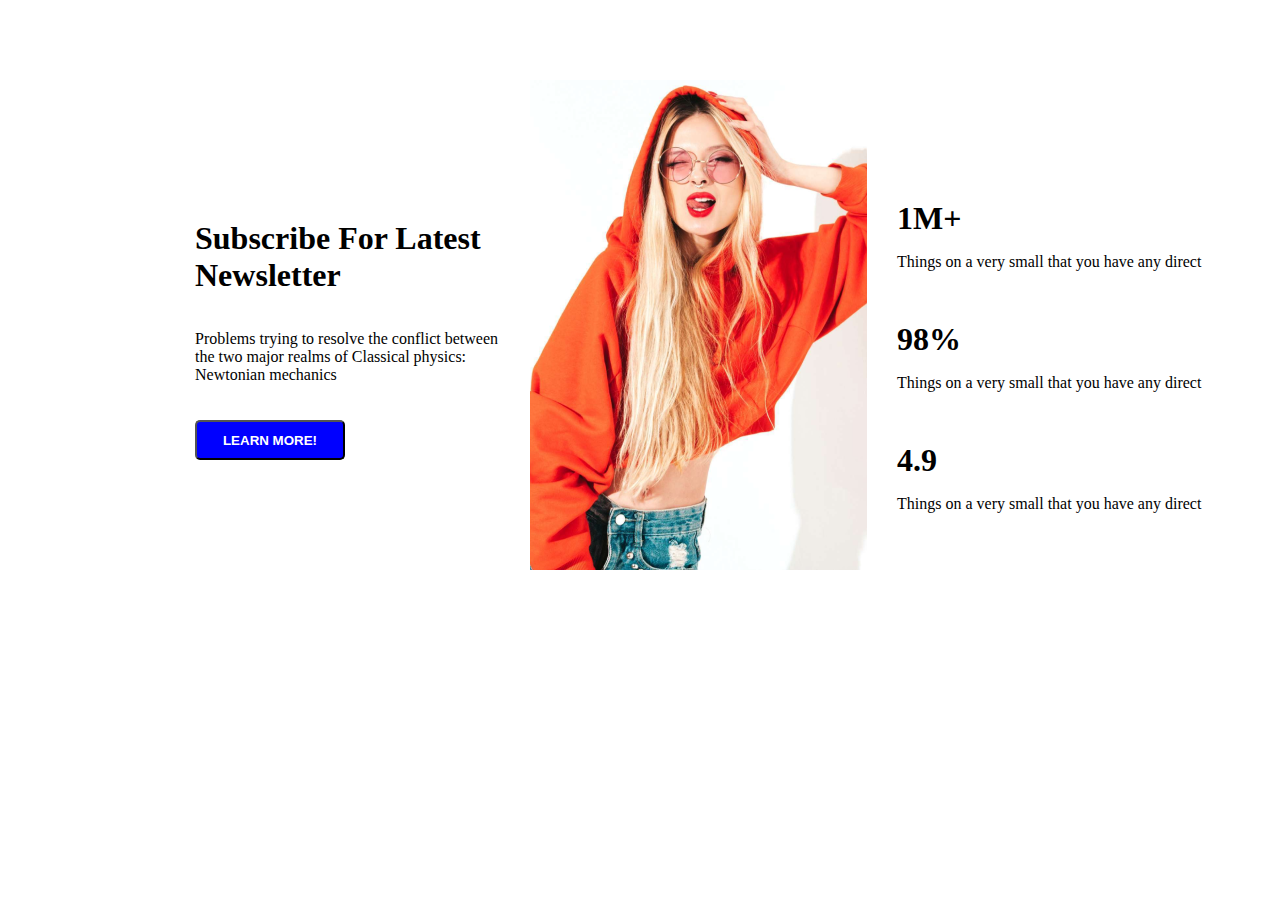
<file: task1/index.html>
<!DOCTYPE html>
<html lang="en">
  <head>
    <meta charset="UTF-8" />
    <meta name="viewport" content="width=device-width, initial-scale=1.0" />
    <title>Document</title>
    <link rel="stylesheet" href="/task1/styles/style.css" />
    <link rel="preconnect" href="https://fonts.googleapis.com" />
    <link rel="preconnect" href="https://fonts.gstatic.com" crossorigin />
    <link
      href="https://fonts.googleapis.com/css2?family=Montserrat:wght@300;500;600&family=Nunito:wght@200;300;400;600;700&family=Roboto:wght@300;400;500;700;900&display=swap"
      rel="stylesheet"
    />
  </head>
  <body>
    <main id="main">
      <div class="container">
        <h1 class="h1">Subscribe For Latest Newsletter</h1>
        <p class="p">
          Problems trying to resolve the conflict between the two major realms
          of Classical physics: Newtonian mechanics
        </p>
        <button class="button">LEARN MORE!</button>
      </div>
      <div class="conatiner-2">
        <img src="/task1/asstes/images/girlimg.png" alt="girlimg" />
      </div>
      <div class="container-3">
        <div class="birinci">
          <h1 style="margin-bottom: 16px">1M+</h1>
          <p>Things on a very small that you have any direct</p>
        </div>
        <div class="ikinci">
          <h1 style="margin-bottom: 16px">98%</h1>
          <p>Things on a very small that you have any direct</p>
        </div>

        <div class="ucuncu">
          <h1 style="margin-bottom: 16px">4.9</h1>
          <p>Things on a very small that you have any direct</p>
        </div>
      </div>
    </main>
  </body>
</html>
</file>
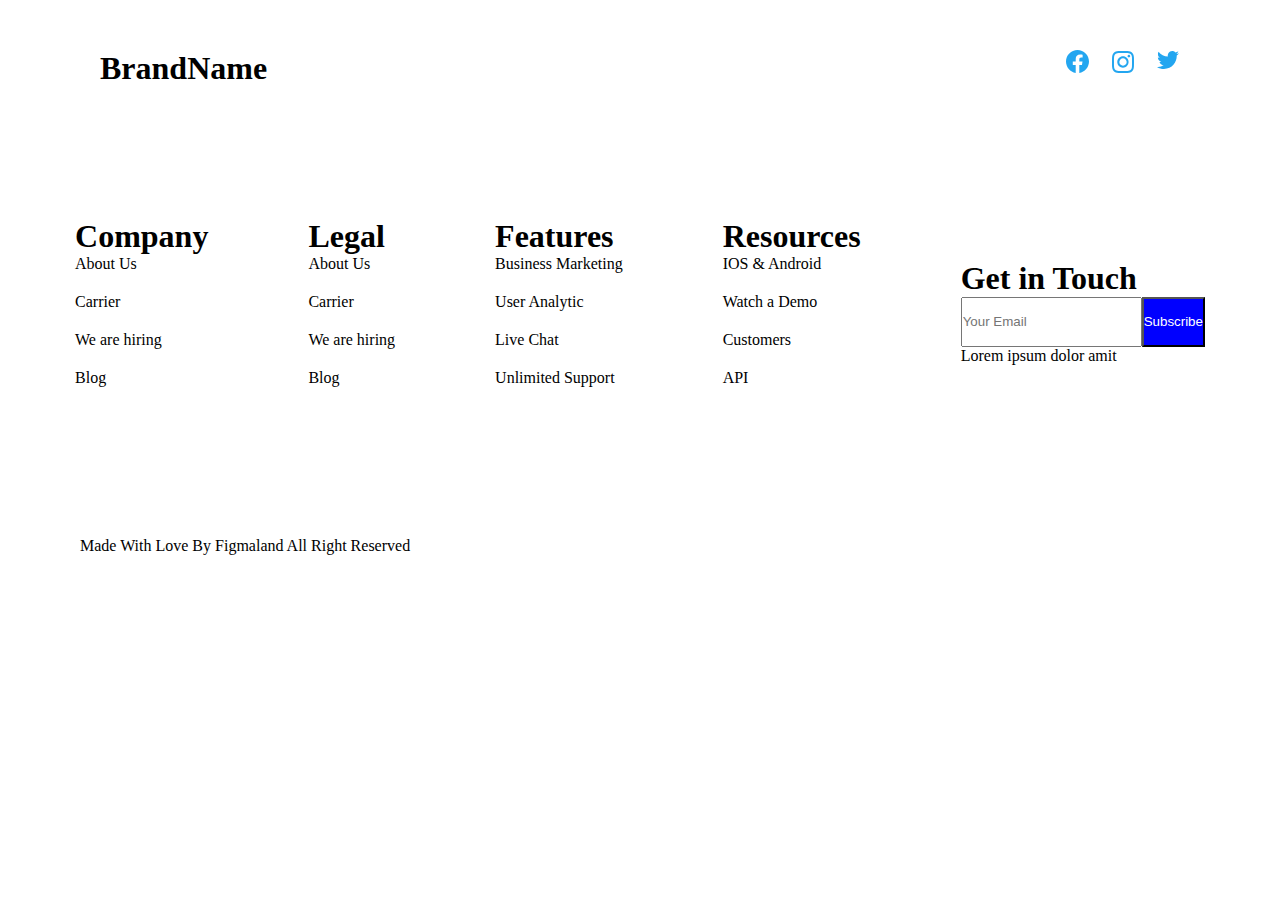
<file: task10responsive/index.html>
<!DOCTYPE html>
<html lang="en">
  <head>
    <meta charset="UTF-8" />
    <meta name="viewport" content="width=device-width, initial-scale=1.0" />
    <title>Document</title>
    <link rel="stylesheet" href="/task10responsive/style/style.css" />
  </head>
  <body>
    <header id="header">
      <h1>BrandName</h1>
      <ul class="list">
        <li>
          <img
            src="/task10responsive/assets/ant-design_facebook-filled (4).svg"
            alt="facebook"
          />
        </li>
        <li>
          <img
            src="/task10responsive/assets/ant-design_instagram-outlined (6).svg"
            alt="instagram"
          />
        </li>
        <li>
          <img
            src="/task10responsive/assets/ant-design_twitter-outlined (4).svg"
            alt="twitter"
          />
        </li>
      </ul>
    </header>
    <main id="main">
      <div class="main-container-1">
        <h1 class="main-list-h1">Company</h1>
        <ul class="main-list-1">
          <li class="main-list-li">About Us</li>
          <li class="main-list-li">Carrier</li>
          <li class="main-list-li">We are hiring</li>
          <li class="main-list-li">Blog</li>
        </ul>
      </div>
      <div class="main-container-1">
        <h1 class="main-list-h1">Legal</h1>
        <ul class="main-list-1">
          <li class="main-list-li">About Us</li>
          <li class="main-list-li">Carrier</li>
          <li class="main-list-li">We are hiring</li>
          <li class="main-list-li">Blog</li>
        </ul>
      </div>
      <div class="main-container-1">
        <h1 class="main-list-h1">Features</h1>
        <ul class="main-list-1">
          <li class="main-list-li">Business Marketing</li>
          <li class="main-list-li">User Analytic</li>
          <li class="main-list-li">Live Chat</li>
          <li class="main-list-li">Unlimited Support</li>
        </ul>
      </div>
      <div class="main-container-1">
        <h1 class="main-list-h1">Resources</h1>
        <ul class="main-list-1">
          <li class="main-list-li">IOS & Android</li>
          <li class="main-list-li">Watch a Demo</li>
          <li class="main-list-li">Customers</li>
          <li class="main-list-li">API</li>
        </ul>
      </div>
      <div class="container-form">
        <h1 class="h1">Get in Touch</h1>
        <form class="form">
          <input class="input" type="email" placeholder="Your Email" />
          <button class="button">Subscribe</button>
        </form>
        <p>Lorem ipsum dolor amit</p>
      </div>
    </main>
    <footer id="footer">
      <p class="footer-text">Made With Love By Figmaland All Right Reserved</p>
    </footer>
  </body>
</html>
</file>
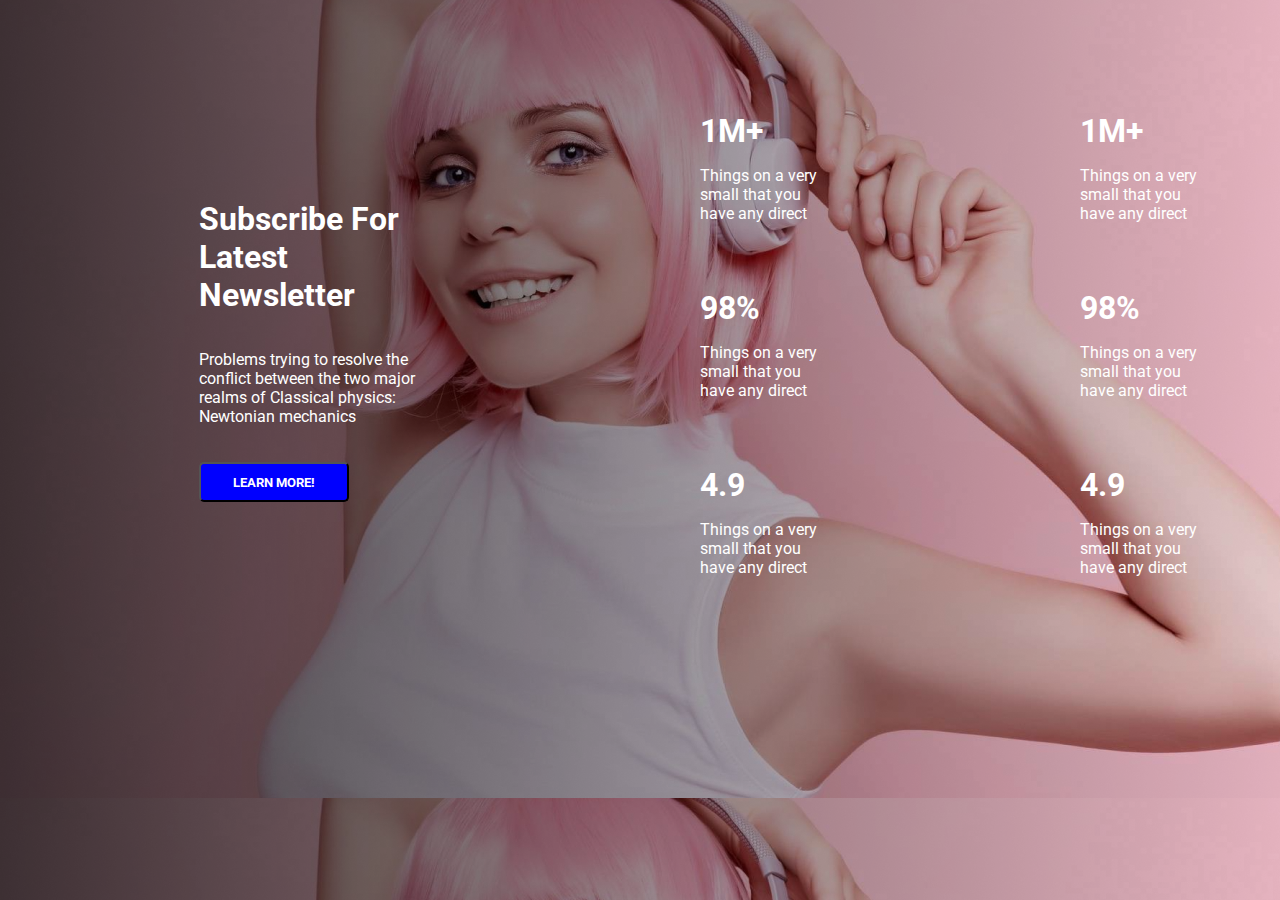
<file: task2/index.html>
<!DOCTYPE html>
<html lang="en">
  <head>
    <meta charset="UTF-8" />
    <meta name="viewport" content="width=device-width, initial-scale=1.0" />
    <title>Document</title>
    <link rel="stylesheet" href="/task2/style2.scss/style2.css" />
    <link rel="preconnect" href="https://fonts.googleapis.com" />
    <link rel="preconnect" href="https://fonts.gstatic.com" crossorigin />
    <link
      href="https://fonts.googleapis.com/css2?family=Montserrat:wght@300;500;600&family=Nunito:wght@200;300;400;600;700&family=Roboto:wght@300;400;500;700;900&display=swap"
      rel="stylesheet"
    />
  </head>
  <body>
    <main id="main">
      <!-- leftside -->
      <div class="container">
        <div class="container-1">
          <h1 class="h1">Subscribe For Latest Newsletter</h1>
          <p class="p1">
            Problems trying to resolve the conflict between the two major realms
            of Classical physics: Newtonian mechanics
          </p>
          <button class="button">LEARN MORE!</button>
        </div>
        <!-- rightside 1 -->
        <div class="conatiner-2">
          <div class="container-2-1">
            <h1 class="h2">1M+</h1>
            <p class="p2">Things on a very small that you have any direct</p>
          </div>
          <div class="container-2-1">
            <h1 class="h2">98%</h1>
            <p class="p2">Things on a very small that you have any direct</p>
          </div>
          <div class="container-2-1">
            <h1 class="h2">4.9</h1>
            <p class="p2">Things on a very small that you have any direct</p>
          </div>
        </div>

        <!-- righttside 2  -->
        <div class="conatiner-2">
          <div class="container-2-1">
            <h1 class="h2">1M+</h1>
            <p class="p2">Things on a very small that you have any direct</p>
          </div>
          <div class="container-2-1">
            <h1 class="h2">98%</h1>
            <p class="p2">Things on a very small that you have any direct</p>
          </div>
          <div class="container-2-1">
            <h1 class="h2">4.9</h1>
            <p class="p2">Things on a very small that you have any direct</p>
          </div>
        </div>
      </div>
    </main>
  </body>
</html>
</file>
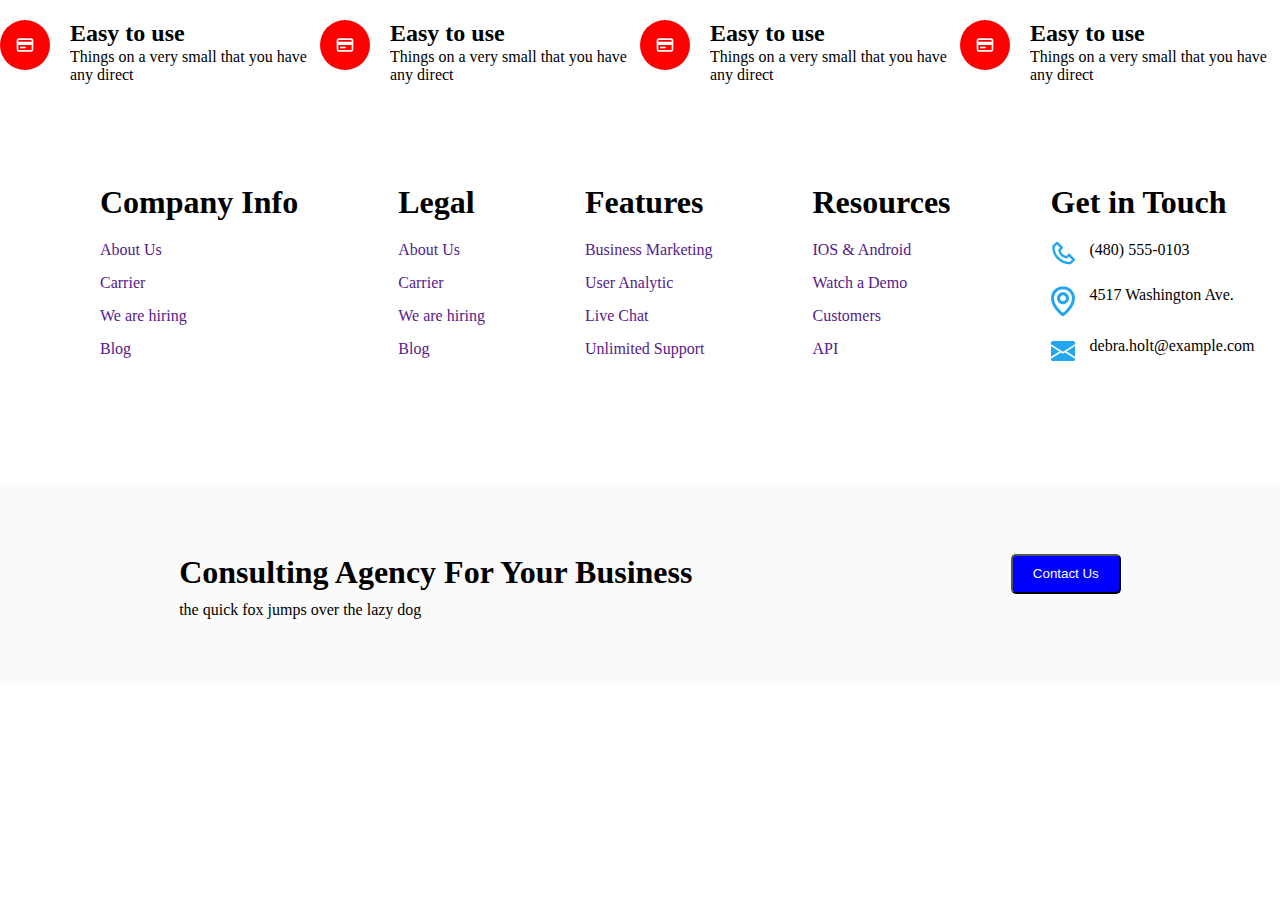
<file: task3/index.html>
<!DOCTYPE html>
<html lang="en">
  <head>
    <meta charset="UTF-8" />
    <meta name="viewport" content="width=device-width, initial-scale=1.0" />
    <title>Document</title>
    <link rel="stylesheet" href="/task3/styles/style.css" />
  </head>
  <body>
    <header id="header">
      <div class="header-container-1">
          <img
            class="icon"
            src="/task3/assets/icons/icon cool-icon-15 (4).svg"
            alt="qirmizi ikon"
          />
          <div>
            <h2 class="header-container-1-h1">Easy to use</h2>
            <p class="header-container-1-p1">
              Things on a very small that you have any direct
            </p>
          </div>
        </div>
        <div class="header-container-1">
          <img
            class="icon"
            src="/task3/assets/icons/icon cool-icon-15 (4).svg"
            alt="qirmizi ikon"
          />
          <div>
            <h2 class="header-container-1-h1">Easy to use</h2>
            <p class="header-container-1-p1">
              Things on a very small that you have any direct
            </p>
          </div>
        </div>
        <div class="header-container-1">
          <img
            class="icon"
            src="/task3/assets/icons/icon cool-icon-15 (4).svg"
            alt="qirmizi ikon"
          />
          <div>
            <h2 class="header-container-1-h1">Easy to use</h2>
            <p class="header-container-1-p1">
              Things on a very small that you have any direct
            </p>
          </div>
        </div>
        <div class="header-container-1">
          <img
            class="icon"
            src="/task3/assets/icons/icon cool-icon-15 (4).svg"
            alt="qirmizi ikon"
          />
          <div>
            <h2 class="header-container-1-h1">Easy to use</h2>
            <p class="header-container-1-p1">
              Things on a very small that you have any direct
            </p>
          </div>
        </div>
      </div>
    </header>
    <main id="main">
      <div class="main-container-1">
        <ul>
          <li class="a"><h1 class="h1">Company Info</h1></li>
          <li class="a"><a href="">About Us</a></li>
          <li class="a"><a href="">Carrier</a></li>
          <li class="a"><a href="">We are hiring</a></li>
          <li class="a"><a href="">Blog</a></li>
        </ul>
        <ul>
          <li><h1 class="h1">Legal</h1></li>
          <li class="a"><a href="">About Us</a></li>
          <li class="a"><a href="">Carrier</a></li>
          <li class="a"><a href="">We are hiring</a></li>
          <li class="a"><a href="">Blog</a></li>
        </ul>
        <ul>
          <li class="a"><h1 class="h1">Features</h1></li>
          <li class="a"><a href="">Business Marketing</a></li>
          <li class="a"><a href="">User Analytic</a></li>
          <li class="a"><a href="">Live Chat</a></li>
          <li class="a"><a href="">Unlimited Support</a></li>
        </ul>
        <ul>
          <li><h1 class="h1">Resources</h1></li>
          <li class="a">
            <a href="">IOS & Android</a>
          </li>
          <li class="a">
            <a href="">Watch a Demo</a>
          </li>
          <li class="a"><a href="">Customers</a></li>
          <li class="a"><a href="">API</a></li>
        </ul>
      </div>
      <div class="main-container-2">
        <h1 class="h1">Get in Touch</h1>
        <div class="right1">
          <img src="/task3/assets/images/telefon.svg" alt="telefon" />
          <p>(480) 555-0103</p>
        </div>
        <div class="right1">
          <img src="/task3/assets/images/konum.svg" alt="gps" />
          <p>4517 Washington Ave.</p>
        </div>
        <div class="right1">
          <img src="/task3/assets/images/mektub.svg" alt="mektub" />
          <p>debra.holt@example.com</p>
        </div>
      </div>
    </main>
    <footer id="footer">
      <div class="footer-div1">
        <h1 style="margin-bottom: 10px">Consulting Agency For Your Business</h1>
        <p>the quick fox jumps over the lazy dog</p>
      </div>
      <div class="footer-div2">
        <button class="button">Contact Us</button>
      </div>
    </footer>
  </body>
</html>
</file>
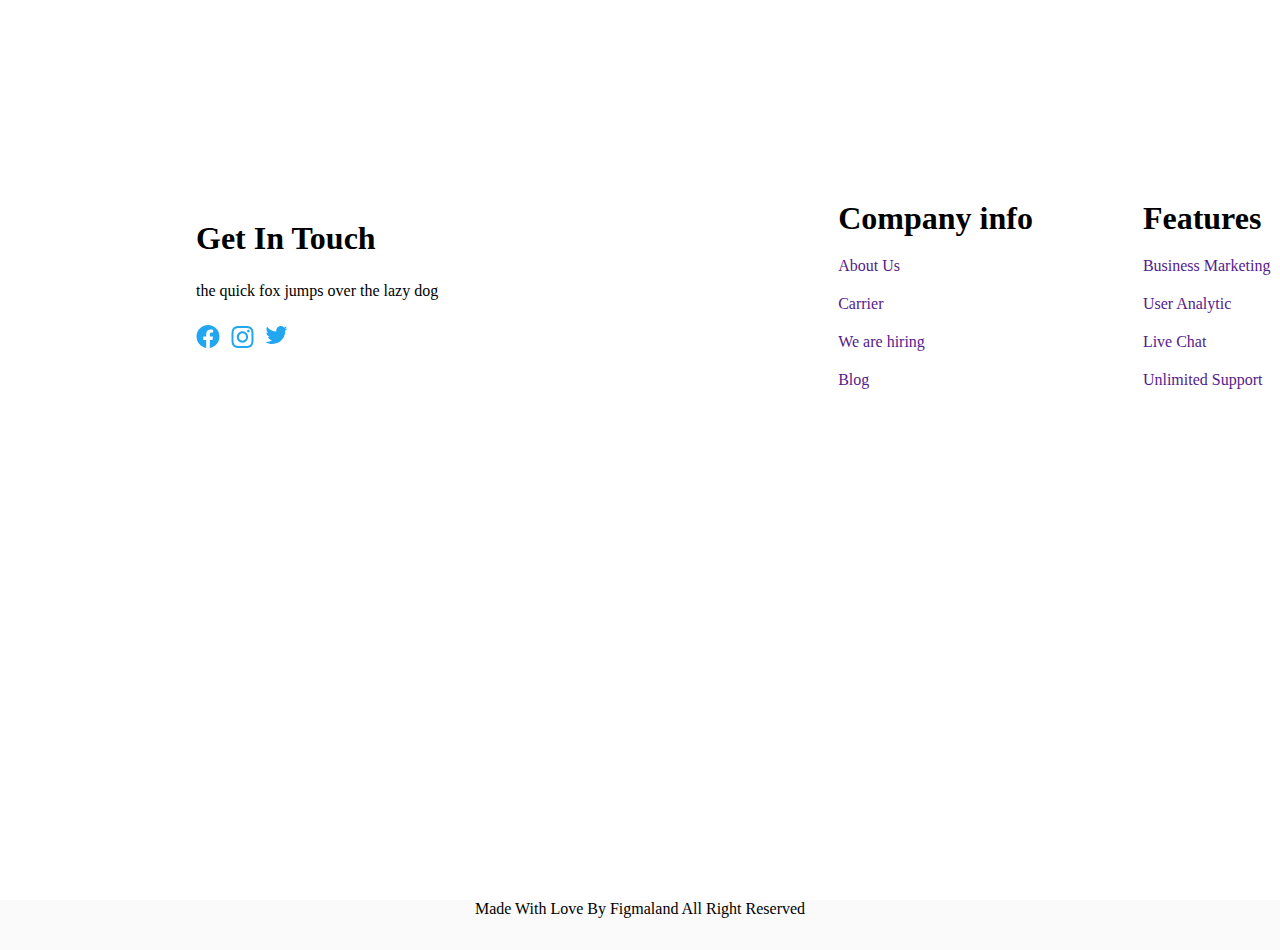
<file: task4/index.html>
<!DOCTYPE html>
<html lang="en">
  <head>
    <meta charset="UTF-8" />
    <meta name="viewport" content="width=device-width, initial-scale=1.0" />
    <title>Document</title>
    <link rel="stylesheet" href="/task4/style/style.css" />
  </head>
  <body>
    <main id="main">
      <div class="container">
        <h1>Get In Touch</h1>
        <p>the quick fox jumps over the lazy dog</p>
        <ul class="ul">
          <li><img src="/task4/assets/icons/facebook.svg" alt="fcbk" /></li>
          <li><img src="/task4/assets/icons/instagram.svg" alt="insta" /></li>
          <li><img src="/task4/assets/icons/twitter.svg" alt="twitter" /></li>
        </ul>
      </div>
      <div class="container-22">
        <div>
          <h1 class="h1">Company info</h1>
          <ul>
            <li class="a1"><a href="">About Us</a></li>
            <li class="a1"><a href="">Carrier</a></li>
            <li class="a1"><a href="">We are hiring</a></li>
            <li class="a1"><a href="">Blog</a></li>
          </ul>
        </div>
        <div>
          <h1 class="h1">Features</h1>
          <ul>
            <li class="a1"><a href="">Business Marketing</a></li>
            <li class="a1"><a href="">User Analytic</a></li>
            <li class="a1"><a href="">Live Chat</a></li>
            <li class="a1"><a href="">Unlimited Support</a></li>
          </ul>
        </div>
      </div>
    </main>
    <footer id="footer">
      <p class="text">Made With Love By Figmaland All Right Reserved</p>
    </footer>
  </body>
</html>
</file>
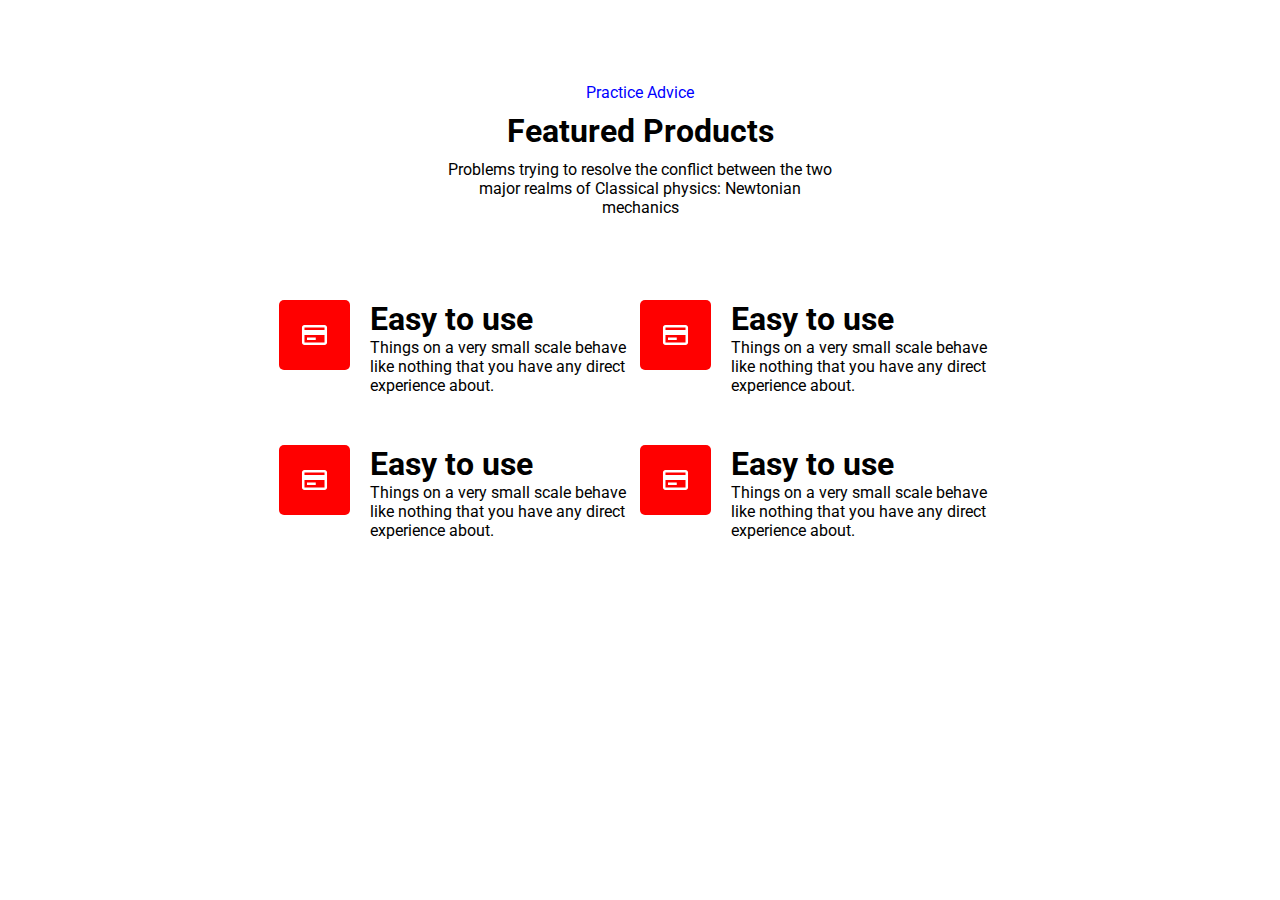
<file: task5/index.html>
<!DOCTYPE html>
<html lang="en">
  <head>
    <meta charset="UTF-8" />
    <meta name="viewport" content="width=device-width, initial-scale=1.0" />
    <title>Document</title>
    <link rel="preconnect" href="https://fonts.googleapis.com" />
    <link rel="preconnect" href="https://fonts.gstatic.com" crossorigin />
    <link
      href="https://fonts.googleapis.com/css2?family=Montserrat:wght@300;500;600&family=Nunito:wght@200;300;400;600;700&family=Roboto:wght@300;400;500;700;900&display=swap"
      rel="stylesheet"
    />
    <link rel="stylesheet" href="/task5/styles/style.css" />
  </head>
  <body>
    <main id="main">
      <div class="container-1">
        <p class="text">Practice Advice</p>
        <h1>Featured Products</h1>
        <p class="text-2">
          Problems trying to resolve the conflict between the two major realms
          of Classical physics: Newtonian mechanics
        </p>
      </div>

      <!-- container 2ci -->
      <div class="container-211">
        <div class="sekilveyazilar">
          <img class="icon" src="/task5/assets/images/icon1.svg" alt="icon" />
          <div class="yazilar">
            <h1 class="yazilar-h1">Easy to use</h1>
            <p class="yazilar-p1">
              Things on a very small scale behave like nothing that you have any
              direct experience about.
            </p>
          </div>
        </div>
        <div>
          <div class="sekilveyazilar">
            <img class="icon" src="/task5/assets/images/icon1.svg" alt="icon" />
            <div class="yazilar">
              <h1 class="yazilar-h1">Easy to use</h1>
              <p class="yazilar-p1">
                Things on a very small scale behave like nothing that you have
                any direct experience about.
              </p>
            </div>
          </div>
        </div>
      </div>
      <div class="container-212">
        <div class="sekilveyazilar">
          <img class="icon" src="/task5/assets/images/icon1.svg" alt="icon" />
          <div class="yazilar">
            <h1 class="yazilar-h1">Easy to use</h1>
            <p class="yazilar-p1">
              Things on a very small scale behave like nothing that you have any
              direct experience about.
            </p>
          </div>
        </div>
        <div>
          <div class="sekilveyazilar">
            <img class="icon" src="/task5/assets/images/icon1.svg" alt="icon" />
            <div class="yazilar">
              <h1 class="yazilar-h1">Easy to use</h1>
              <p class="yazilar-p1">
                Things on a very small scale behave like nothing that you have
                any direct experience about.
              </p>
            </div>
          </div>
        </div>
      </div>
    </main>
  </body>
</html>
</file>
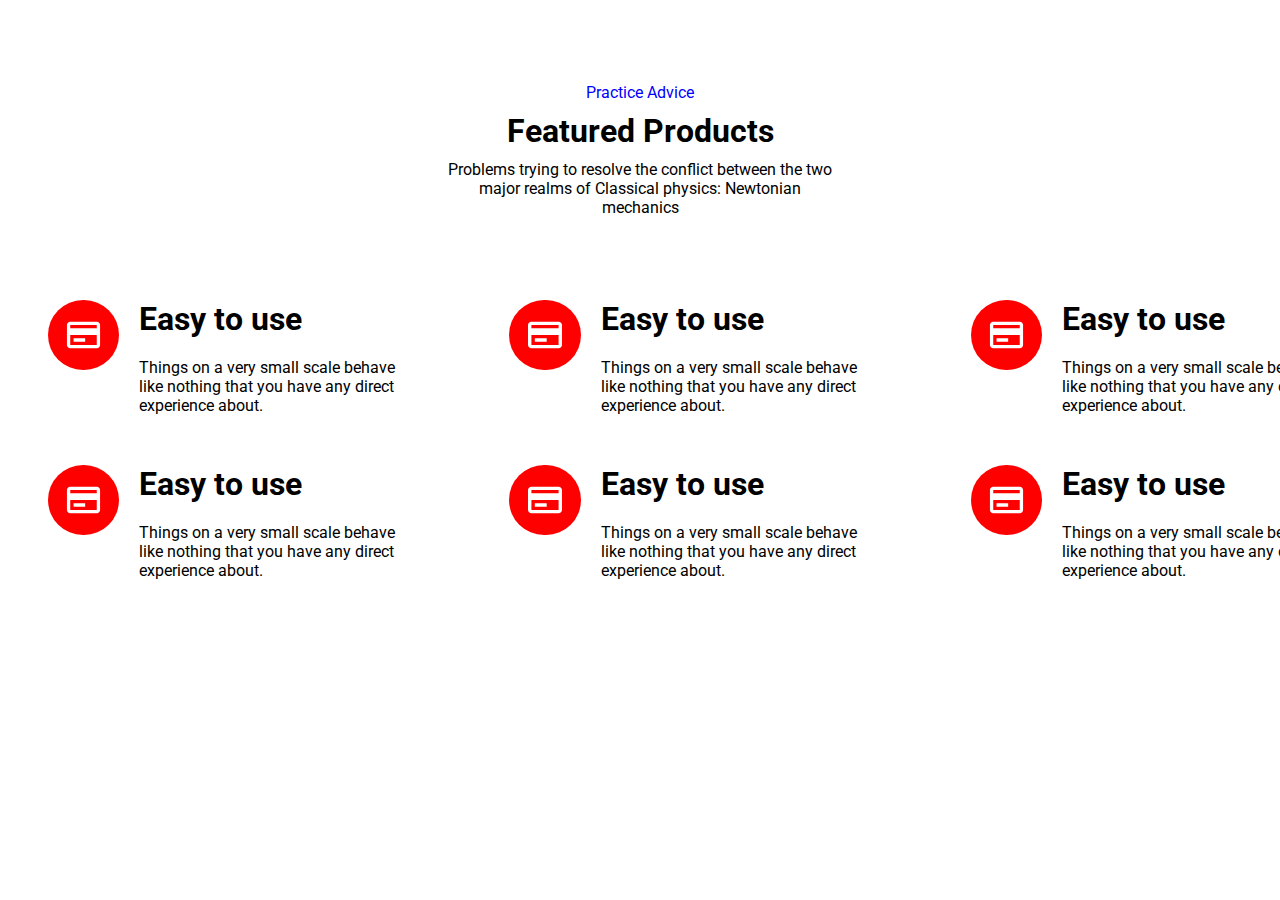
<file: task6/index.html>
<!DOCTYPE html>
<html lang="en">
  <head>
    <meta charset="UTF-8" />
    <meta name="viewport" content="width=device-width, initial-scale=1.0" />
    <title>Document</title>
    <link rel="stylesheet" href="/task6/style/style.css" />
    <link rel="preconnect" href="https://fonts.googleapis.com" />
    <link rel="preconnect" href="https://fonts.gstatic.com" crossorigin />
    <link
      href="https://fonts.googleapis.com/css2?family=Montserrat:wght@300;500;600&family=Nunito:wght@200;300;400;600;700&family=Roboto:wght@300;400;500;700;900&display=swap"
      rel="stylesheet"
    />
  </head>
  <body>
    <main id="main">
      <div class="container-1">
        <p class="text">Practice Advice</p>
        <h1>Featured Products</h1>
        <p class="text-2">
          Problems trying to resolve the conflict between the two major realms
          of Classical physics: Newtonian mechanics
        </p>
      </div>

      <!-- container 2ci -->
      <div class="container-211">
        <div class="sekilveyazilar">
          <img class="icon" src="/task5/assets/images/icon1.svg" alt="icon" />
          <div class="yazilar">
            <h1 class="yazilar-h1">Easy to use</h1>
            <p class="yazilar-p1">
              Things on a very small scale behave like nothing that you have any
              direct experience about.
            </p>
          </div>
        </div>
        <div>
          <div class="sekilveyazilar">
            <img class="icon" src="/task5/assets/images/icon1.svg" alt="icon" />
            <div class="yazilar">
              <h1 class="yazilar-h1">Easy to use</h1>
              <p class="yazilar-p1">
                Things on a very small scale behave like nothing that you have
                any direct experience about.
              </p>
            </div>
          </div>
        </div>
        <div>
          <div class="sekilveyazilar">
            <img class="icon" src="/task5/assets/images/icon1.svg" alt="icon" />
            <div class="yazilar">
              <h1 class="yazilar-h1">Easy to use</h1>
              <p class="yazilar-p1">
                Things on a very small scale behave like nothing that you have
                any direct experience about.
              </p>
            </div>
          </div>
        </div>
      </div>
      <div class="container-212">
        <div class="sekilveyazilar">
          <img class="icon" src="/task5/assets/images/icon1.svg" alt="icon" />
          <div class="yazilar">
            <h1 class="yazilar-h1">Easy to use</h1>
            <p class="yazilar-p1">
              Things on a very small scale behave like nothing that you have any
              direct experience about.
            </p>
          </div>
        </div>
        <div>
          <div class="sekilveyazilar">
            <img class="icon" src="/task5/assets/images/icon1.svg" alt="icon" />
            <div class="yazilar">
              <h1 class="yazilar-h1">Easy to use</h1>
              <p class="yazilar-p1">
                Things on a very small scale behave like nothing that you have
                any direct experience about.
              </p>
            </div>
          </div>
        </div>
        <div>
          <div class="sekilveyazilar">
            <img class="icon" src="/task5/assets/images/icon1.svg" alt="icon" />
            <div class="yazilar">
              <h1 class="yazilar-h1">Easy to use</h1>
              <p class="yazilar-p1">
                Things on a very small scale behave like nothing that you have
                any direct experience about.
              </p>
            </div>
          </div>
        </div>
      </div>
    </main>
  </body>
</html>
</file>
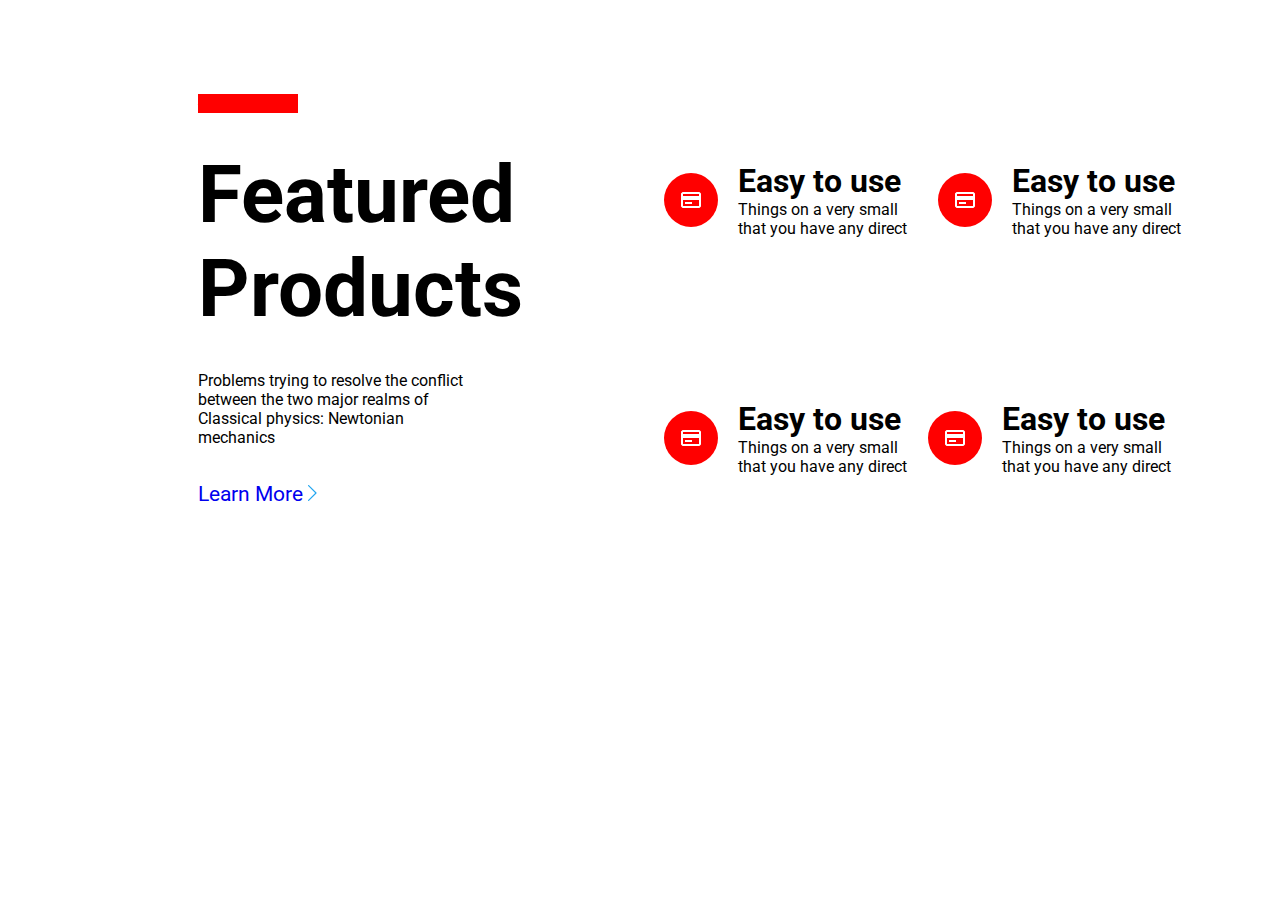
<file: task7/index.html>
<!DOCTYPE html>
<html lang="en">
  <head>
    <meta charset="UTF-8" />
    <meta name="viewport" content="width=device-width, initial-scale=1.0" />
    <title>Document</title>
    <link rel="stylesheet" href="/task7/styles/style.css" />
    <link rel="preconnect" href="https://fonts.googleapis.com" />
    <link rel="preconnect" href="https://fonts.gstatic.com" crossorigin />
    <link
      href="https://fonts.googleapis.com/css2?family=Montserrat:wght@300;500;600&family=Nunito:wght@200;300;400;600;700&family=Roboto:wght@300;400;500;700;900&display=swap"
      rel="stylesheet"
    />
  </head>
  <body>
    <div class="main-container">
      <div class="container">
        <div class="red">-</div>
        <h1 class="text-h1">Featured Products</h1>
        <p class="p1">
          Problems trying to resolve the conflict between the two major realms
          of Classical physics: Newtonian mechanics
        </p>
        <a class="link" href="http://"
          >Learn More <img src="/task7/assets/icons/img.svg" alt="icontoright"
        /></a>
      </div>
      <div class="container-flex">
        <div class="container-215">
          <div class="container-214">
            <img
              class="sekil"
              src="/task7/assets/icons/icon cool-icon-15 (6).svg"
              alt="img"
            />
            <div class="yazilar">
              <h1>Easy to use</h1>
              <p class="text">
                Things on a very small that you have any direct
              </p>
            </div>
          </div>
          <div class="container-214">
            <img
              class="sekil"
              src="/task7/assets/icons/icon cool-icon-15 (6).svg"
              alt="img"
            />
            <div class="yazilar">
              <h1>Easy to use</h1>
              <p class="text">
                Things on a very small that you have any direct
              </p>
            </div>
          </div>
        </div>
        <div class="container-216">
          <div class="container-214">
            <img
              class="sekil"
              src="/task7/assets/icons/icon cool-icon-15 (6).svg"
              alt="img"
            />
            <div class="yazilar">
              <h1>Easy to use</h1>
              <p class="text">
                Things on a very small that you have any direct
              </p>
            </div>
          </div>
          <div class="container-214">
            <img
              class="sekil"
              src="/task7/assets/icons/icon cool-icon-15 (6).svg"
              alt="img"
            />
            <div class="yazilar">
              <h1>Easy to use</h1>
              <p class="text">
                Things on a very small that you have any direct
              </p>
            </div>
          </div>
        </div>
      </div>
    </div>
  </body>
</html>
</file>
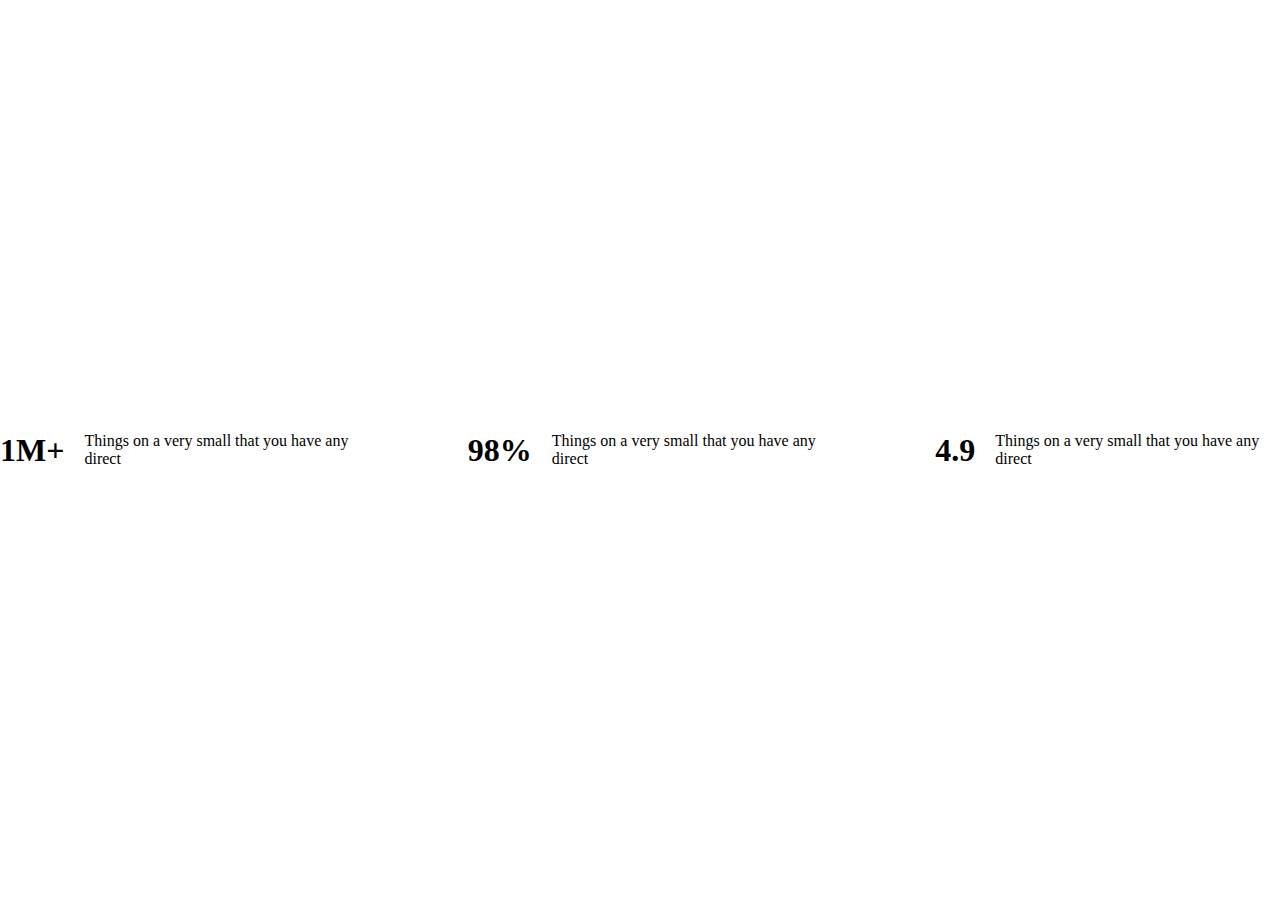
<file: task8responsive/index.html>
<!DOCTYPE html>
<html lang="en">
  <head>
    <meta charset="UTF-8" />
    <meta name="viewport" content="width=device-width, initial-scale=1.0" />
    <title>Document</title>
    <link rel="stylesheet" href="/task8responsive/style/style.css" />
  </head>
  <body>
    <main id="main">
      <div class="container">
        <h1>1M+</h1>
        <p>Things on a very small that you have any direct</p>
      </div>
      <div class="container">
        <h1>98%</h1>
        <p>Things on a very small that you have any direct</p>
      </div>
      <div class="container">
        <h1>4.9</h1>
        <p>Things on a very small that you have any direct</p>
      </div>
    </main>
  </body>
</html>
</file>
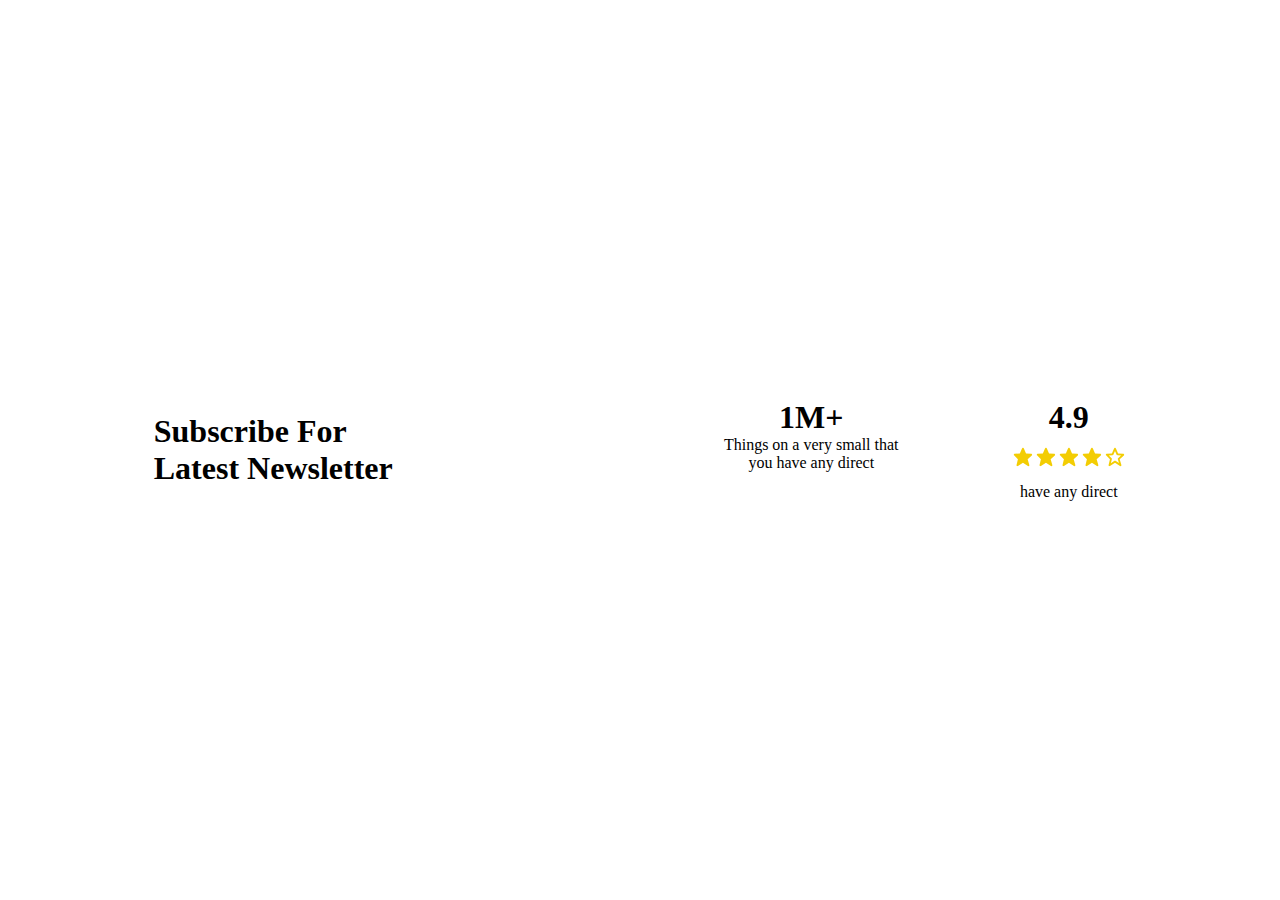
<file: task9responsive/index.html>
<!DOCTYPE html>
<html lang="en">
  <head>
    <meta charset="UTF-8" />
    <meta name="viewport" content="width=device-width, initial-scale=1.0" />
    <title>Document</title>
    <link rel="stylesheet" href="/task9responsive/style/style.css" />
  </head>
  <body>
    <main id="main">
      <div class="container">
        <h1 class="h1">Subscribe For Latest Newsletter</h1>
      </div>
      <div class="container-1">
        <div class="container-1-div1">
          <h1 class="h1div1">1M+</h1>
          <p class="p1">Things on a very small that you have any direct</p>
        </div>
        <div>
          <h1 class="son1h1">4.9</h1>
          <ul class="list">
            <li>
              <img src="/task9responsive/asstes/icn bxs-star (1).svg" alt="" />
            </li>
            <li>
              <img src="/task9responsive/asstes/icn bxs-star (1).svg" alt="" />
            </li>
            <li>
              <img src="/task9responsive/asstes/icn bxs-star (1).svg" alt="" />
            </li>
            <li>
              <img src="/task9responsive/asstes/icn bxs-star (1).svg" alt="" />
            </li>
            <li>
              <img src="/task9responsive/asstes/icn bx-star (1).svg" alt="" />
            </li>
          </ul>
          <p class="p">have any direct</p>
        </div>
      </div>
    </main>
  </body>
</html>
</file>
<file: task1/styles/style.css>
* {
  margin: 0;
  padding: 0;
  box-sizing: border-box;
}

#main {
  display: flex;
  gap: 30px;
}

.container {
  padding-left: 195px;
  padding-top: 220px;
  width: 500px;
}

.h1 {
  margin-bottom: 36px;
}

.p {
  padding-bottom: 36px;
}

.button {
  height: 40px;
  width: 150px;
  background-color: blue;
  color: white;
  border-radius: 5px;
  box-shadow: none;
  cursor: pointer;
  font-weight: 700;
}

.conatiner-2 {
  padding-top: 80px;
}

.container-3 {
  padding-top: 200px;
}

.birinci {
  margin-bottom: 50px;
}

.ikinci {
  margin-bottom: 50px;
}

@media screen and (max-width: 1000px) {
  #main {
    display: flex;
    flex-direction: column;
  }
  .container {
    padding-left: 100px;
  }
  .h1 {
    margin-left: 60px;
    width: 250px;
  }
  .p {
    margin-left: 60px;
    width: 200px;
  }
  .button {
    margin-left: 60px;
  }
  .conatiner-2 {
    padding-left: 60px;
  }
  .birinci {
    padding-left: 60px;
    font-size: 20px;
    width: 300px;
  }
  .ikinci {
    padding-left: 60px;
    font-size: 20px;
    width: 300px;
  }
  .ucuncu {
    padding-left: 60px;
    font-size: 20px;
    width: 300px;
    padding-bottom: 100px;
  }
}/*# sourceMappingURL=style.css.map */
</file>
<file: task10responsive/style/style.css>
* {
  margin: 0;
  padding: 0;
  box-sizing: border-box;
  list-style-type: none;
}

#header {
  display: flex;
  justify-content: space-between;
  margin-top: 50px;
  margin-left: 100px;
  margin-right: 100px;
}

.list {
  display: flex;
  gap: 20px;
}

#main {
  display: flex;
  gap: 100px;
  height: 50vh;
  align-items: center;
  justify-content: center;
}

.form {
  display: flex;
}

.button {
  height: 50px;
  background-color: blue;
  color: white;
  cursor: pointer;
}

.input {
  height: 50px;
}

.main-list-li {
  margin-bottom: 20px;
}

#footer {
  display: flex;
  margin-left: 80px;
}

@media screen and (max-width: 800px) {
  #header {
    display: flex;
    flex-direction: column;
    gap: 20px;
    margin-left: 50px;
  }
  #main {
    height: 220vh;
    display: flex;
    flex-direction: column;
  }
  #footer {
    text-align: center;
    width: 260px;
    margin-bottom: 30px;
    display: flex;
    align-items: center;
    justify-content: center;
  }
}/*# sourceMappingURL=style.css.map */
</file>
<file: task2/style2.scss/style2.css>
* {
  margin: 0;
  padding: 0;
  box-sizing: border-box;
  color: white;
  font-family: "Montserrat", sans-serif;
  font-family: "Nunito", sans-serif;
  font-family: "Roboto", sans-serif;
}

#main {
  background-image: url(/task2/assets/images/back.png);
  height: 100vh;
}

.umumi {
  display: flex;
}

.container {
  display: flex;
  gap: 150px;
}

.container-1 {
  padding-left: 198.5px;
  padding-top: 200px;
  width: 450px;
}

.h1 {
  margin-bottom: 36px;
}

.p1 {
  margin-bottom: 36px;
}

.button {
  height: 40px;
  width: 150px;
  background-color: blue;
  color: white;
  border-radius: 5px;
  box-shadow: none;
  cursor: pointer;
  font-weight: 700;
}

.conatiner-2 {
  padding-top: 112px;
  padding-left: 100px;
}

.h2 {
  margin-bottom: 16px;
}

.container-2-1 {
  padding-bottom: 50px;
}

.p2 {
  margin-bottom: 16px;
  width: 130px;
}

@media screen and (max-width: 800px) {
  #main {
    background-image: url(/task2/assets/images/backgroundresponsive.png);
    height: 350vh;
    background-size: cover;
  }
  .container {
    display: flex;
    flex-direction: column;
  }
  .container-1 {
    padding-left: 30px;
    text-align: center;
  }
  .conatiner-2 {
    padding-top: 112px;
    padding-left: 150px;
  }
}/*# sourceMappingURL=style2.css.map */
</file>
<file: task3/styles/style.css>
* {
  margin: 0;
  padding: 0;
  box-sizing: border-box;
  list-style-type: none;
  text-decoration: none;
}

#header {
  display: flex;
  flex-direction: row;
}

.header-container {
  display: flex;
}

.icon {
  background-color: red;
  border-radius: 50px;
  height: 50px;
  width: 50px;
  padding: 15px;
}

.header-container-1 {
  display: flex;
  flex-direction: row;
  gap: 20px;
  margin-top: 20px;
}

.header-container-1-h1 {
  margin-bottom: 0.5px;
}

#main {
  display: flex;
}

.main-container-1 {
  display: flex;
  justify-content: center;
  padding-top: 100px;
  gap: 100px;
  margin-left: 100px;
}

.right1 {
  display: flex;
  margin-bottom: 20px;
  gap: 15px;
}

.main-container-2 {
  margin-top: 100px;
  margin-left: 100px;
}

.a {
  margin-bottom: 15px;
}

.h1 {
  margin-bottom: 20px;
}

#footer {
  height: 200px;
  margin-top: 100px;
  display: flex;
  justify-content: space-around;
  background-color: hsl(0, 0%, 98%);
}

.footer-div1 {
  margin-left: 20px;
  margin-top: 70px;
}

.button {
  background-color: blue;
  color: white;
  border-radius: 5px;
  width: 110px;
  height: 40px;
  margin-top: 70px;
  cursor: pointer;
}

@media screen and (max-width: 800px) {
  #header {
    display: flex;
    flex-direction: column;
    margin-left: 20px;
  }
  #main {
    display: flex;
    flex-direction: column;
  }
  .header-container {
    display: flex;
    flex-direction: column;
  }
  .main-container-1 {
    display: flex;
    flex-direction: column;
  }
  #footer {
    display: flex;
    flex-direction: column;
    margin-left: 60px;
  }
  .button {
    margin-bottom: 60px;
    margin-left: 20px;
  }
  .icon {
    width: 50px;
  }
  .header-container-1 {
    display: flex;
    flex-direction: row;
    align-items: center;
  }
}/*# sourceMappingURL=style.css.map */
</file>
<file: task4/style/style.css>
* {
  margin: 0;
  padding: 0;
  box-sizing: border-box;
  list-style-type: none;
  text-decoration: none;
}

#main {
  display: flex;
  height: 100vh;
}

.ul {
  display: flex;
  gap: 10px;
}

.container {
  display: flex;
  flex-direction: column;
  margin-left: 196px;
  margin-top: 220px;
  gap: 25px;
}

.container-22 {
  display: flex;
  gap: 110px;
  margin-left: 400px;
  margin-top: 200px;
}

.a1 {
  margin-bottom: 20px;
}

.h1 {
  margin-bottom: 20px;
}

#footer {
  background-color: hsl(0, 0%, 98%);
  height: 50px;
  text-align: center;
}

@media screen and (max-width: 800px) {
  #main {
    display: flex;
    flex-direction: column;
  }
  .container {
    display: flex;
    justify-content: center;
    margin-left: 100px;
  }
  .container-22 {
    display: flex;
    flex-direction: column;
    width: 100px;
    margin-left: 100px;
  }
  #footer {
    margin-top: 600px;
    text-align: center;
  }
  .text {
    width: 200px;
    justify-content: center;
    align-items: center;
    margin-left: 100px;
  }
}/*# sourceMappingURL=style.css.map */
</file>
<file: task5/styles/style.css>
* {
  margin: 0;
  padding: 0;
  box-sizing: border-box;
  font-family: "Montserrat", sans-serif;
  font-family: "Nunito", sans-serif;
  font-family: "Roboto", sans-serif;
}

.container-1 {
  height: 300px;
  display: flex;
  flex-direction: column;
  align-items: center;
  justify-content: center;
  gap: 10px;
}

.text {
  color: blue;
}

.text-2 {
  width: 400px;
  text-align: center;
}

.container-211 {
  display: flex;
  flex-direction: row;
  justify-content: center;
  align-items: center;
}

.yazilar {
  display: flex;
  flex-direction: column;
}

.sekilveyazilar {
  display: flex;
  gap: 20px;
}

.icon {
  background-color: red;
  border-radius: 5px;
  padding: 20px;
  height: 70px;
}

.yazilar-p1 {
  width: 270px;
}

.container-212 {
  display: flex;
  margin-top: 50px;
  align-items: center;
  justify-content: center;
}/*# sourceMappingURL=style.css.map */
</file>
<file: task6/style/style.css>
* {
  margin: 0;
  padding: 0;
  box-sizing: border-box;
  font-family: "Montserrat", sans-serif;
  font-family: "Nunito", sans-serif;
  font-family: "Roboto", sans-serif;
}

.container-1 {
  height: 300px;
  display: flex;
  flex-direction: column;
  align-items: center;
  justify-content: center;
  gap: 10px;
}

.text {
  color: blue;
}

.text-2 {
  width: 400px;
  text-align: center;
}

.container-211 {
  display: flex;
  flex-direction: row;
  justify-content: center;
  align-items: center;
}

.yazilar {
  display: flex;
  flex-direction: column;
}

.sekilveyazilar {
  display: flex;
  gap: 20px;
}

.icon {
  background-color: red;
  border-radius: 100px;
  padding: 15px;
  height: 70px;
  margin-left: 100px;
}

.yazilar-p1 {
  width: 270px;
  margin-top: 20px;
}

.container-212 {
  display: flex;
  margin-top: 50px;
  align-items: center;
  justify-content: center;
}/*# sourceMappingURL=style.css.map */
</file>
<file: task7/styles/style.css>
* {
  margin: 0;
  padding: 0;
  font-family: "Montserrat", sans-serif;
  font-family: "Nunito", sans-serif;
  font-family: "Roboto", sans-serif;
  box-sizing: border-box;
}

.link {
  text-decoration: none;
  font-size: 21px;
}

.container {
  height: 600px;
  display: flex;
  flex-direction: column;
  justify-content: center;
  margin-left: 100px;
  gap: 35px;
}

.p1 {
  width: 270px;
}

.text-h1 {
  font-size: 80px;
  width: 20px;
  border-width: 10px;
}

.red {
  background-color: red;
  width: 100px;
  color: red;
}

.main-container {
  display: flex;
  justify-content: space-around;
}

.sekil {
  background-color: red;
  padding: 15px;
  border-radius: 100px;
}

.container-214 {
  display: flex;
  gap: 20px;
  justify-content: center;
  align-items: center;
}

.container-215 {
  height: 400px;
  display: flex;
  gap: 30px;
}

.text {
  width: 170px;
}

.container-216 {
  display: flex;
  gap: 20px;
}

.container-flex {
  display: flex;
  flex-direction: column;
}/*# sourceMappingURL=style.css.map */
</file>
<file: task8responsive/style/style.css>
* {
  margin: 0;
  padding: 0;
  box-sizing: border-box;
}

#main {
  display: flex;
  gap: 100px;
  justify-content: center;
  align-items: center;
  height: 100vh;
}

.container {
  display: flex;
  align-items: center;
  gap: 20px;
}

@media screen and (max-width: 800px) {
  #main {
    display: flex;
    flex-direction: column;
    font-size: 20px;
    margin-left: 70px;
    margin-right: 70px;
  }
}/*# sourceMappingURL=style.css.map */
</file>
<file: task9responsive/style/style.css>
* {
  margin: 0;
  padding: 0;
  box-sizing: border-box;
  list-style-type: none;
}

#main {
  display: flex;
  justify-content: space-around;
  align-items: center;
  height: 100vh;
}

.h1 {
  width: 250px;
}

.container-1 {
  display: flex;
  gap: 100px;
}

.p1 {
  width: 200px;
  text-align: center;
}

.h1div1 {
  text-align: center;
}

.list {
  display: flex;
  margin-top: 10px;
  margin-bottom: 10px;
}

.son1h1 {
  text-align: center;
}

.p {
  text-align: center;
}

@media screen and (max-width: 800px) {
  #main {
    display: flex;
    text-align: center;
    flex-direction: column;
  }
  .container-1 {
    display: flex;
    flex-direction: column;
  }
  .list {
    justify-content: center;
    align-items: center;
  }
  .h1div1 {
    margin-bottom: 20px;
  }
}/*# sourceMappingURL=style.css.map */
</file>
